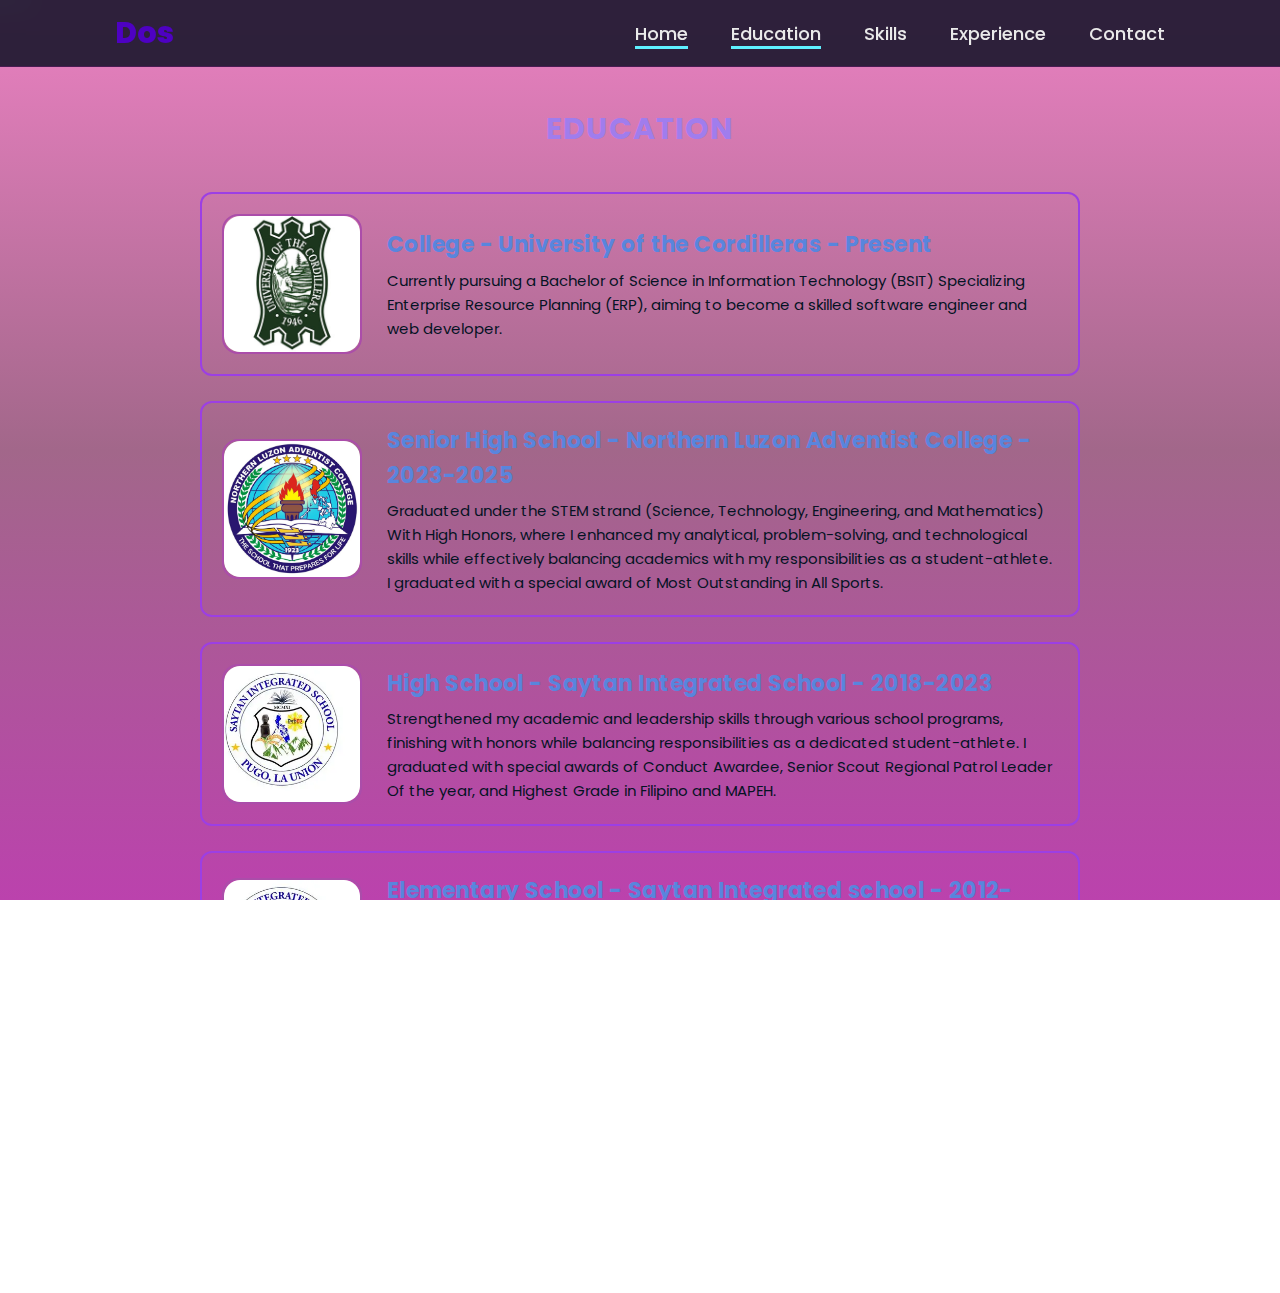
<file: education.html>
Edmar
<!DOCTYPE html>
<html lang="en">
  
<head>
  <meta charset="UTF-8" />
  <meta name="viewport" content="width=device-width, initial-scale=1.0" />
  <title>Dos | Portfolio</title>
  <link rel="stylesheet" href="https://cdnjs.cloudflare.com/ajax/libs/font-awesome/6.5.2/css/all.min.css" />
  <link rel="stylesheet" href="style.css" />
</head>
<body>

  <!-- HEADER -->
  <header>
  <a href="#" class="logo">Dos</a>

  <nav>
    <a href="index.html" class="active">Home</a>
    <a href="education.html" class="active">Education</a>
    <a href="#skills">Skills</a>
    <a href="#experience">Experience</a>
    <a href="#contact">Contact</a>
  </nav>
</header>

<!-- MY EDUCATIONAL BACKGROUND -->
<section class="education" id="education">
  <h2 class="heading"><span>Education</span></h2>

  <div class="timeline">

    <div class="timeline-item">
      <div class="timeline-icon">
        <img src="mapalacsiao.webp" alt="Pre-School" />
      </div>
      <div class="timeline-content">
        <h3>Pre-School - Mapalacsiao Elementary School - 2010-2012</h3>
        <p>Studied foundational learning and early childhood education, developing basic reading, writing, drawing, coloring, and social skills.</p>
      </div>
    </div>

    <div class="timeline-item">
      <div class="timeline-icon">
        <img src="saytan.webp" alt="Elementary School" />
      </div>
      <div class="timeline-content">
        <h3>Elementary School - Saytan Integrated school - 2012-2018</h3>
        <p>Finished elementary school while balancing academics and being part of the varsity team of Badminton, where I learned teamwork, discipline, and sportsmanship. I also Graduated Salutatorian in my school aging 6-9.</p>
      </div>
    </div>

    <div class="timeline-item">
      <div class="timeline-icon">
        <img src="saytan.webp" alt="High School" />
      </div>
      <div class="timeline-content">
        <h3>High School - Saytan Integrated School - 2018-2023</h3>
        <p>Strengthened my academic and leadership skills through various school programs, finishing with honors while balancing responsibilities as a dedicated student-athlete. I graduated with special awards of Conduct Awardee, Senior Scout Regional Patrol Leader Of the year, and Highest Grade in Filipino and MAPEH. </p>
      </div>
    </div>

    <div class="timeline-item">
      <div class="timeline-icon">
        <img src="nlac.jpg" alt="Senior High School" />
      </div>
      <div class="timeline-content">
        <h3>Senior High School - Northern Luzon Adventist College - 2023-2025</h3>
        <p>Graduated under the STEM strand (Science, Technology, Engineering, and Mathematics) With High Honors, where I enhanced my analytical, problem-solving, and technological skills while effectively balancing academics with my responsibilities as a student-athlete. I graduated with a special award of Most Outstanding in All Sports.</p>
      </div>
    </div>

    <div class="timeline-item">
      <div class="timeline-icon">
        <img src="uc.jpg" alt="College" />
      </div>
      <div class="timeline-content">
        <h3>College - University of the Cordilleras - Present </h3>
        <p>Currently pursuing a Bachelor of Science in Information Technology (BSIT) Specializing Enterprise Resource Planning (ERP), aiming to become a skilled software engineer and web developer.</p>
      </div>
    </div>
  
  </div>
</section>
</file>
<file: style.css>
@import url('https://fonts.googleapis.com/css2?family=Poppins:wght@100;200;300;400;500;600&display=swap');

* {
  margin: 0;
  padding: 0;
  box-sizing: border-box;
  text-decoration: none;
  border: none;
  outline: none;
  font-family: 'Poppins', sans-serif;
}

html {
  font-size: 62.5%;
  scroll-behavior: smooth;
}

body {
  width: 100%;
  min-height: 100vh;
  overflow-x: hidden;
  background: linear-gradient(180deg, #eb81c2, #a2678a, #bb42ad);
  color: #eaeaea;
}

/* HEADER */
header {
  position: fixed;
  top: 0;
  left: 0;
  width: 100%;
  padding: 1rem 9%;
  background-color: rgba(13, 15, 35, 0.85);
  backdrop-filter: blur(10px);
  display: flex;
  justify-content: space-between;
  align-items: center;
  z-index: 100;
  border-bottom: 1px solid rgba(184, 14, 176, 0.2);
}

.logo {
  font-size: 3rem;
  color: #4e01c2;
  font-weight: 800;
  transition: 0.5s;
  cursor: pointer;
}

.logo:hover {
  transform: scale(1.1);
  text-shadow: 0 0 15px #dd04e4;
}

nav a {
  font-size: 1.8rem;
  color: #eaeaea;
  margin-left: 4rem;
  font-weight: 500;
  border-bottom: 3px solid transparent;
  transition: 0.3s;
}

nav a:hover,
nav a.active {
  border-bottom: 3px solid #5ef0ff;
}

/* SECTION BASE */
section {
  min-height: 100vh;
  padding: 8rem 9% 5rem;
  max-width: 1100px;
  margin: 0 auto 4rem;
}

/* HEADINGS */
.heading {
  text-align: center;
  font-size: 4rem;
  margin-bottom: 5rem;
  text-transform: uppercase;
  letter-spacing: 0.1rem;
  color: #be4bc9;
}

.heading span {
  color: #a07ded;
}

/* HOME */
.home {
  display: flex;
  justify-content: center;
  align-items: center;
  gap: 2rem;
  flex-wrap: wrap;
  flex-direction: row;
  padding-top: 8rem;
  margin-bottom: 4rem;
}

.home .home-content {
  flex: 1 1 400px;
  min-width: 300px;
  order: 1;
}

.home .home-content h1 {
  font-size: 5rem;
  margin-bottom: 1.2rem;
  line-height: 1.1;
}

.home .home-content h3 {
  font-size: 2.8rem;
  margin-bottom: 1rem;
  line-height: 1.2;
}

.home .home-content p {
  font-size: 1.6rem;
  line-height: 1.5;
  margin-bottom: 1.5rem;
}

span {
  color: #6eeaff;
}

/* Home image */
.home-img {
  flex: 1 1 300px;
  display: flex;
  justify-content: center;
  order: 2;
  animation: floatGlow 6s ease-in-out infinite;
  will-change: transform;
}

.home-img img {
  width: 100%;
  max-width: 350px;
  border-radius: 50%;
  box-shadow: 0 0 25px #ff6eff;
  transition: 0.3s;
}

.home-img img:hover {
  transform: scale(1.05);
  box-shadow: 0 0 45px #ee6eff;
}

/* SOCIAL ICONS */
.social-icons {
  margin-bottom: 2rem;
}

.social-icons a {
  display: inline-flex;
  justify-content: center;
  align-items: center;
  width: 4.2rem;
  height: 4.2rem;
  border: 0.2rem solid #d4a0cc;
  font-size: 2rem;
  border-radius: 50%;
  margin: 2rem 1rem 2rem 0;
  transition: 0.3s;
  color: #6eeaff;
}

.social-icons a:hover {
  background: #6eeaff;
  color: #0b0c1a;
  transform: scale(1.25) translateY(-5px);
  box-shadow: 0 0 25px #6eeaff;
}

/* FOLLOW ME CARD */
.follow-card {
  background: transparent !important;
  border: none !important;
  box-shadow: none !important;
  padding: 0 !important;
  margin-top: 1rem;
  max-width: none;
  text-align: left;
  color: #6eeaff;
  transition: none;
  display: flex;
  align-items: center;
  gap: 0.8rem;
}

.follow-card h4 {
  font-size: 2.4rem;
  margin: 0;
  color: #6eeaff;
}

.follow-card .btn {
  font-size: 1.8rem;
  padding: 0.7rem 1.8rem;
  border-color: #9759e1;
  color: #b72fd6;
  background: transparent;
  border-radius: 2rem;
  transition: background 0.3s ease, color 0.3s ease;
  cursor: pointer;
}

/* Zoom animation keyframes */
@keyframes zoomIn {
  0% {
    transform: scale(1);
  }
  50% {
    transform: scale(1.1);
  }
  100% {
    transform: scale(1);
  }
}

/* Follow Me button hover with zoom animation */
.follow-card .btn:hover {
  background: #6eeaff;
  color: #0b0c1a;
  box-shadow: 0 0 15px #6eeaff;
  animation: zoomIn 0.6s ease forwards;
}

/* BUTTON */
.btn {
  display: inline-block;
  padding: 1rem 2.8rem;
  background: transparent;
  border-radius: 4rem;
  font-size: 1.6rem;
  color: #9c6eff;
  font-weight: 600;
  border: 2px solid #9c6eff;
  transition: 0.3s;
  cursor: pointer;
}

.btn:hover {
  transform: scale(1.05);
  background: linear-gradient(90deg, #6eeaff, #9c6eff);
  color: #0b0c1a;
}

/* ACHIEVEMENTS SECTION */
.education {
  /* background-color: #12131f; */
  background-color: transparent;
  padding: 4rem 1rem;
  font-family: 'Poppins', sans-serif;
  color: #8b4498;
  max-width: 900px;
  margin: 0 auto;
}

.education .heading {
  margin-top: 5rem; /* added margin to avoid navbar overlap */
  margin-bottom: 4rem;
  text-align: center;
  font-size: 3rem;
  font-weight: 700;
  color: #7fdfee;
}

/* TIMELINE AS CARDS */
.timeline {
  display: flex;
  flex-direction: column;
  gap: 2.5rem;
  border-left: none; /* remove vertical line */
  padding-left: 0;
}

/* EACH TIMELINE ITEM AS CARD */
.timeline-item {
  display: flex;
  background: transparent;
  border: 2px solid #9c3fe4;
  border-radius: 12px;
  padding: 2rem;           /* more padding for breathing room */
  gap: 2.5rem;             /* slightly bigger gap */
  align-items: center;
  min-height: 150px;       /* ensure some min height */

  /* Added transitions for smooth animations */
  transition: transform 0.25s ease, box-shadow 0.25s ease, background-color 0.25s ease;
  cursor: pointer; /* show interactive cursor */
}

.timeline-item:hover {
  background-color: rgba(110, 234, 255, 0.05); /* very subtle hover highlight */
  transform: scale(1.03);
  box-shadow: 0 0 8px 2px rgba(110, 234, 255, 0.3); /* softened shadow */
}

/* IMAGE CONTAINER */
.timeline-icon {
  flex-shrink: 0;
  width: 140px;          /* fixed size, slightly larger */
  height: 140px;
  border-radius: 16px;
  overflow: hidden;
  border: 2px solid #ab4daa;
  background: transparent;
  display: flex;
  align-items: center;
  justify-content: center;
}

.timeline-icon img {
  width: 100%;
  height: 100%;
  object-fit: cover;
  border-radius: 16px;
  display: block;
}

/* CONTENT CONTAINER */
.timeline-content {
  flex: 1;
  color: #e0e6f1;               /* lighter text for readability */
  font-weight: 400;
  line-height: 1.6;
}

/* TITLE */
.timeline-content h3 {
  font-size: 2.2rem;            /* bigger & bolder */
  font-weight: 700;
  color: #5985dd;               /* softened accent color */
  margin-bottom: 0.6rem;
  letter-spacing: 0.02em;

  /* Removed glowing text shadow */
  /* Added smooth transition */
  transition: color 0.25s ease;
}

/* Change title style on card hover */
.timeline-item:hover .timeline-content h3 {
  color: #3f666d; /* brighter but not glowing */
}

/* PARAGRAPH */
.timeline-content p {
  font-size: 1.5rem;            /* larger for better readability */
  color: #051324;               /* soft but clear */
  margin-top: 0;
}

/* RESPONSIVE TWEAKS */
@media (max-width: 768px) {
  .timeline-item {
    flex-direction: column;
    text-align: center;
    padding: 1.5rem;
    gap: 1.5rem;
  }

  .timeline-icon {
    width: 180px;
    height: 180px;
    border-radius: 50%;
  }

  .timeline-content h3 {
    font-size: 1.8rem;
    color: #0698d7;
    text-shadow: none;
  }

  .timeline-content p {
    font-size: 1.3rem;
  }
}

@media (max-width: 480px) {
  .timeline-item {
    padding: 1rem;
    gap: 1rem;
  }

  .timeline-icon {
    width: 140px;
    height: 140px;
  }

  .timeline-content h3 {
    font-size: 1.5rem;
  }

  .timeline-content p {
    font-size: 1.1rem;
  }
}

.timeline {
  display: flex;
  flex-direction: column-reverse;
}

/* Bottom Navigation Buttons */
.page-buttons {
  width: 100%;
  position: relative;
  margin-top: 50px; /* creates space after all education content */
}

.prev-btn, .next-btn {
  position: fixed;
  bottom: 30px;
  padding: 12px 25px;
  background: #333;
  color: white;
  font-size: 18px;
  border-radius: 6px;
  text-decoration: none;
  transition: 0.3s;
  z-index: 9999;
}

.prev-btn {
  left: 30px;   /* Lower-left corner */
}

.next-btn {
  right: 30px;  /* Lower-right corner */
}

.prev-btn:hover,
.next-btn:hover {
  background: #555;
}

/* Fixed Previous & Next Buttons */
.prev-btn, .next-btn {
  position: fixed;
  bottom: 30px;
  padding: 12px 25px;
  background: #333;
  color: white;
  font-size: 18px;
  border-radius: 6px;
  text-decoration: none;
  transition: 0.3s;
  z-index: 9999;
}

.prev-btn:hover,
.next-btn:hover {
  background: #555;
}

.prev-btn {
  left: 30px;       /* bottom-left corner */
}

.next-btn {
  right: 30px;      /* bottom-right corner */
}

/* EDUCATION SECTION */
.education-section {
  padding: 60px 5%;
  background: #f8f8f8;
}

.education-section .heading {
  text-align: center;
  font-size: 2.5rem;
  margin-bottom: 30px;
}

.education-section .heading span {
  color: #0a84ff;
}

/* CONTAINER GRID */
.edu-container {
  display: grid;
  grid-template-columns: repeat(auto-fit, minmax(270px, 1fr));
  gap: 20px;
}

/* EDUCATION CARDS */
.edu-card {
  background: #fff;
  border-radius: 12px;
  padding: 20px;
  text-align: center;
  box-shadow: 0 4px 10px rgba(0, 0, 0, 0.08);
  transition: 0.3s;
  border: 1px solid #eaeaea;
}

.edu-card:hover {
  transform: translateY(-5px);
  box-shadow: 0 6px 15px rgba(0, 0, 0, 0.12);
}

/* CARD IMAGE */
.edu-card img {
  width: 100%;
  height: 160px;
  object-fit: cover;
  border-radius: 10px;
  margin-bottom: 15px;
}

/* TEXT STYLING */
.edu-card h3 {
  font-size: 1.4rem;
  color: #0a84ff;
  margin-bottom: 5px;
}

.edu-card h4 {
  font-size: 1rem;
  color: #333;
  margin-bottom: 10px;
}

.edu-card p {
  font-size: 0.95rem;
  color: #555;
  line-height: 1.5;
}

/* NAV BUTTONS */
.prev-btn, .next-btn {
  position: fixed;
  bottom: 25px;
  padding: 10px 18px;
  background: #0a84ff;
  color: #fff;
  border-radius: 8px;
  text-decoration: none;
}

.prev-btn {
  left: 20px;
}

.next-btn {
  right: 20px;
}

.prev-btn:hover, .next-btn:hover {
  background: #066cd6;
}

/* Make the whole page fit in the screen */
body, html {
  margin: 0;
  padding: 0;
  height: 100vh;
  overflow: hidden; /* disables scrolling */
}

/* Education Section fits the screen */
.education-section {
  height: calc(100vh - 80px); /* subtract header height */
  padding: 20px 5%;
  display: flex;
  flex-direction: column;
  justify-content: center;
}

/* Title styling */
.heading {
  text-align: center;
  margin-bottom: 10px;
}

/* Fit cards inside the page in one row or two rows */
.edu-container {
  display: grid;
  grid-template-columns: repeat(auto-fit, minmax(200px, 1fr));
  grid-auto-rows: 1fr;
  gap: 10px;

  height: 100%;
  align-items: center;
}

/* Smaller card style to fit screen */
.edu-card {
  background: #fff;
  border-radius: 10px;
  padding: 10px;
  text-align: center;
  border: 1px solid #ddd;
  box-shadow: 0 2px 6px rgba(0,0,0,0.1);

  display: flex;
  flex-direction: column;
  justify-content: space-between;
}

/* Adjust image size */
.edu-card img {
  width: 100%;
  height: 90px;
  object-fit: cover;
  border-radius: 8px;
}

/* Navigation Buttons */
.prev-btn, .next-btn {
  position: fixed;
  bottom: 10px;
  padding: 8px 16px;
  background: #0a84ff;
  color: #fff;
  border-radius: 8px;
  text-decoration: none;
  font-size: 14px;
}

.prev-btn { left: 10px; }
.next-btn { right: 10px; }

.prev-btn:hover, .next-btn:hover {
  background: #066cd6;
}
</file>
